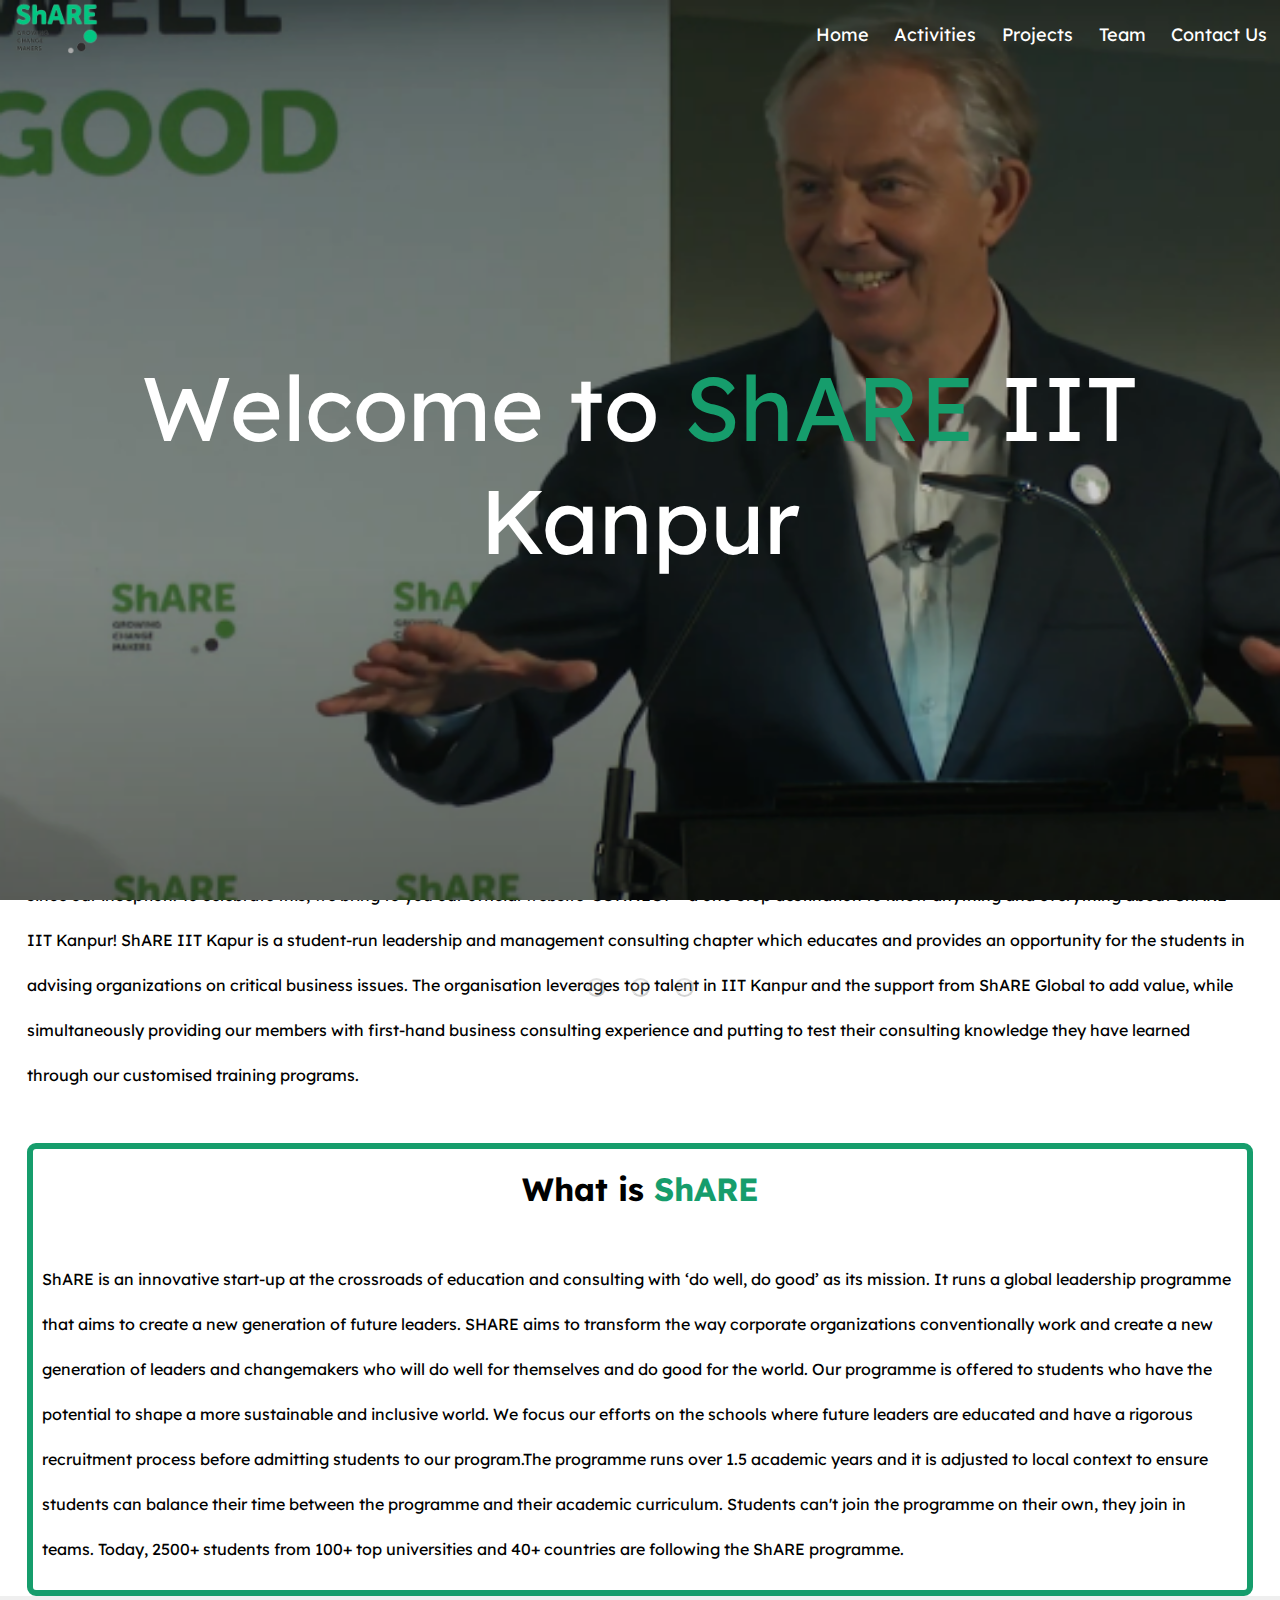
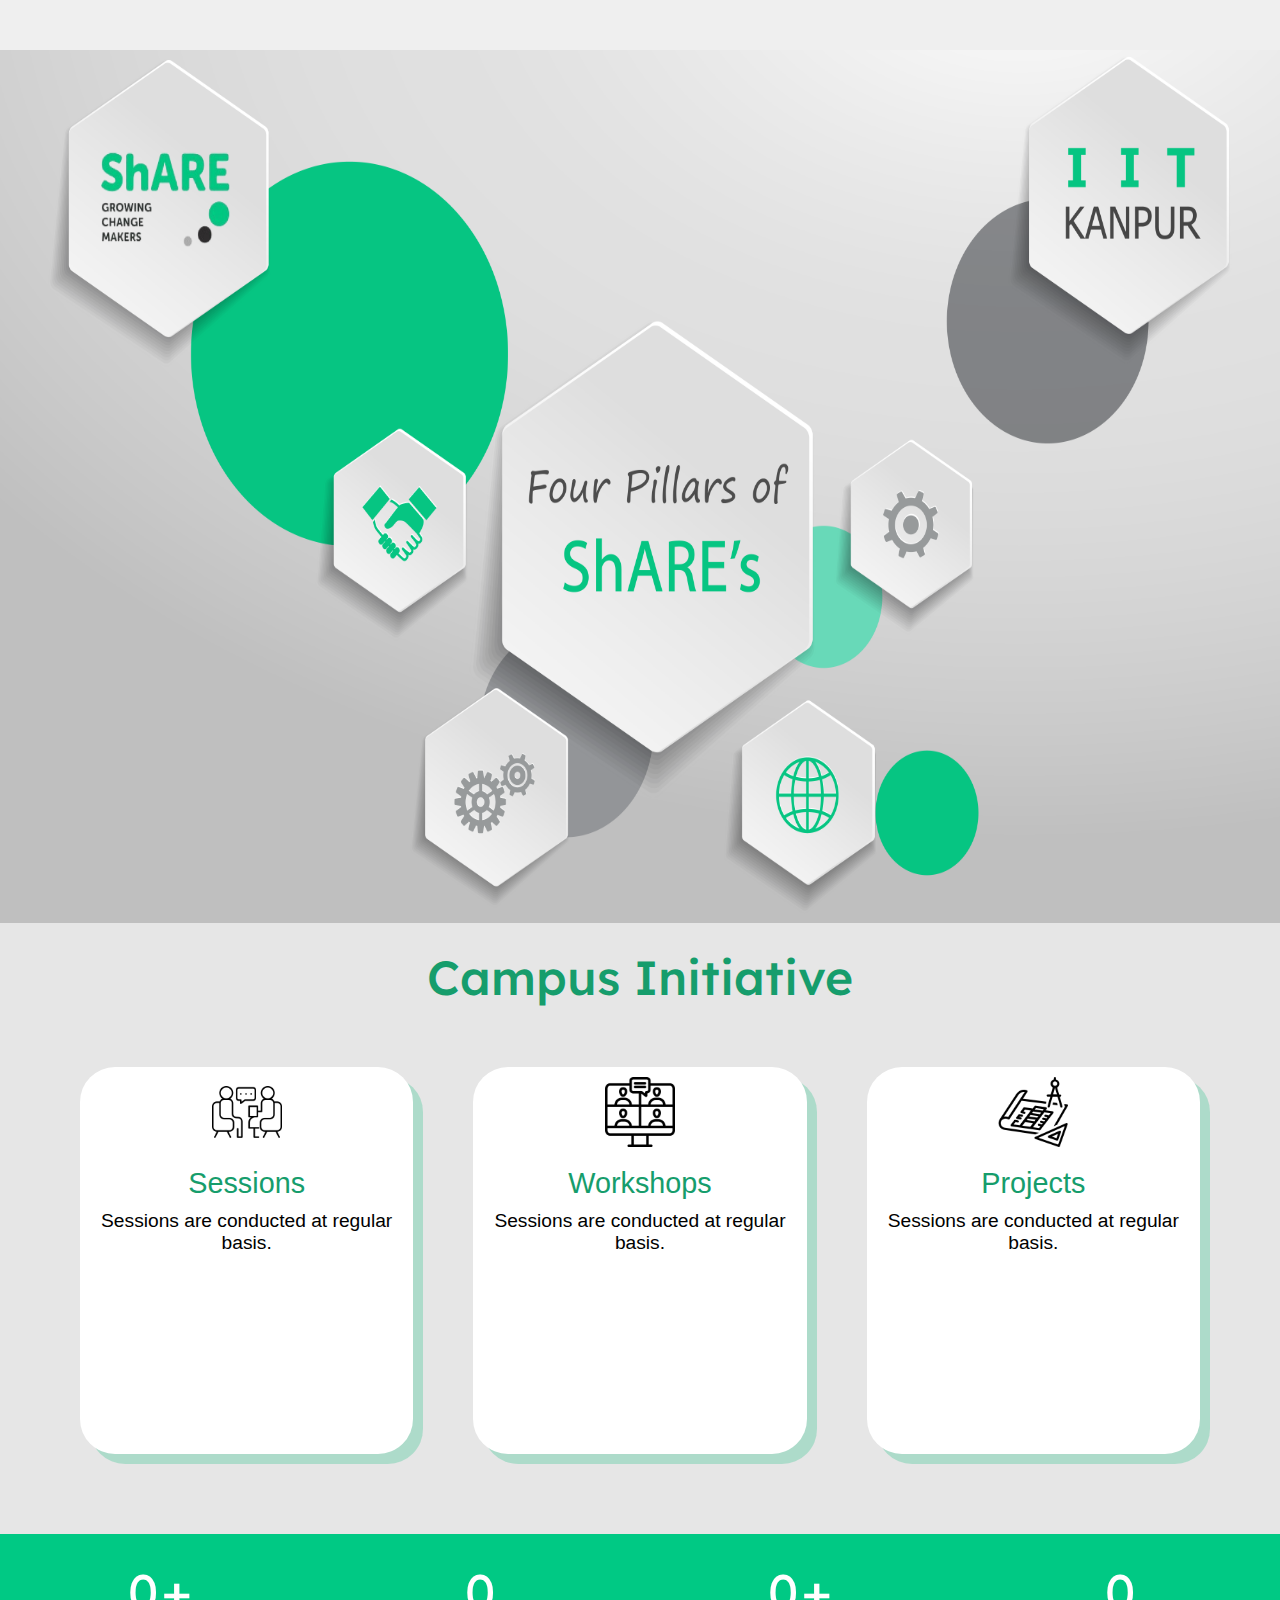
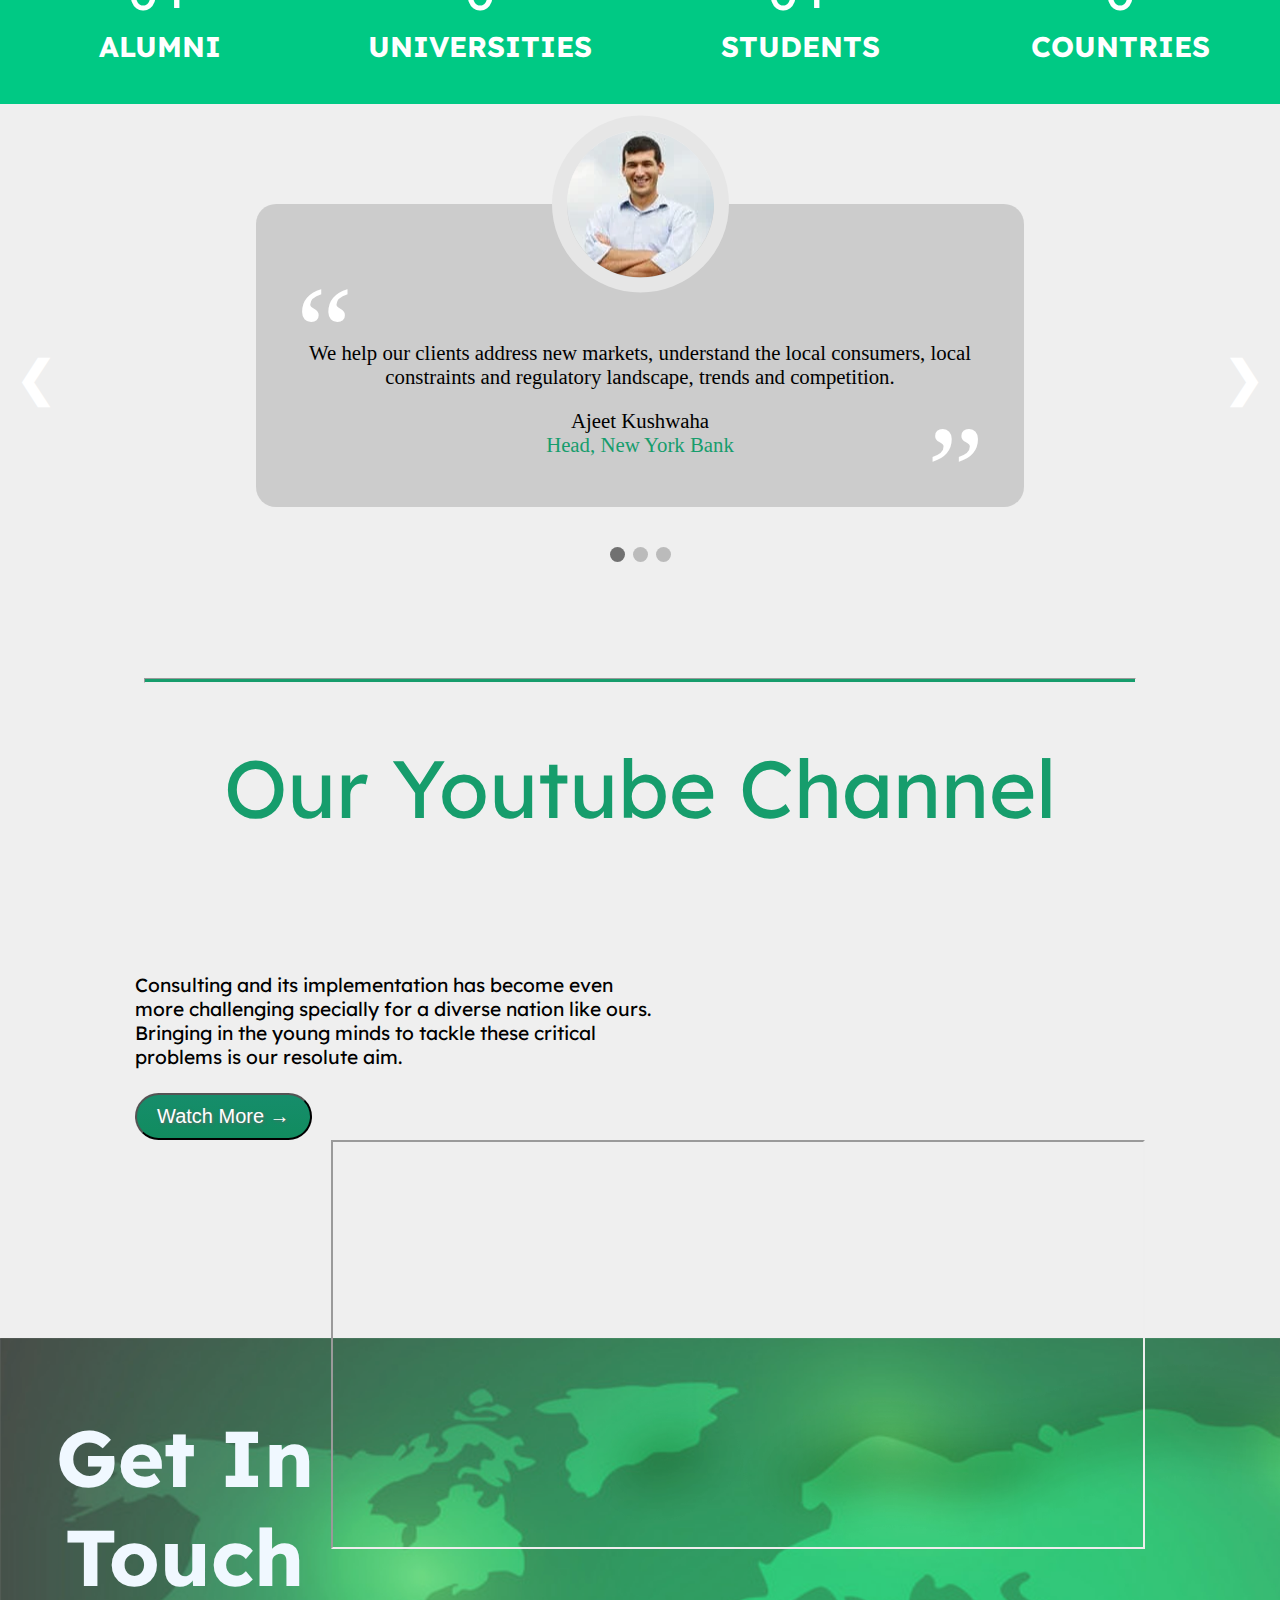
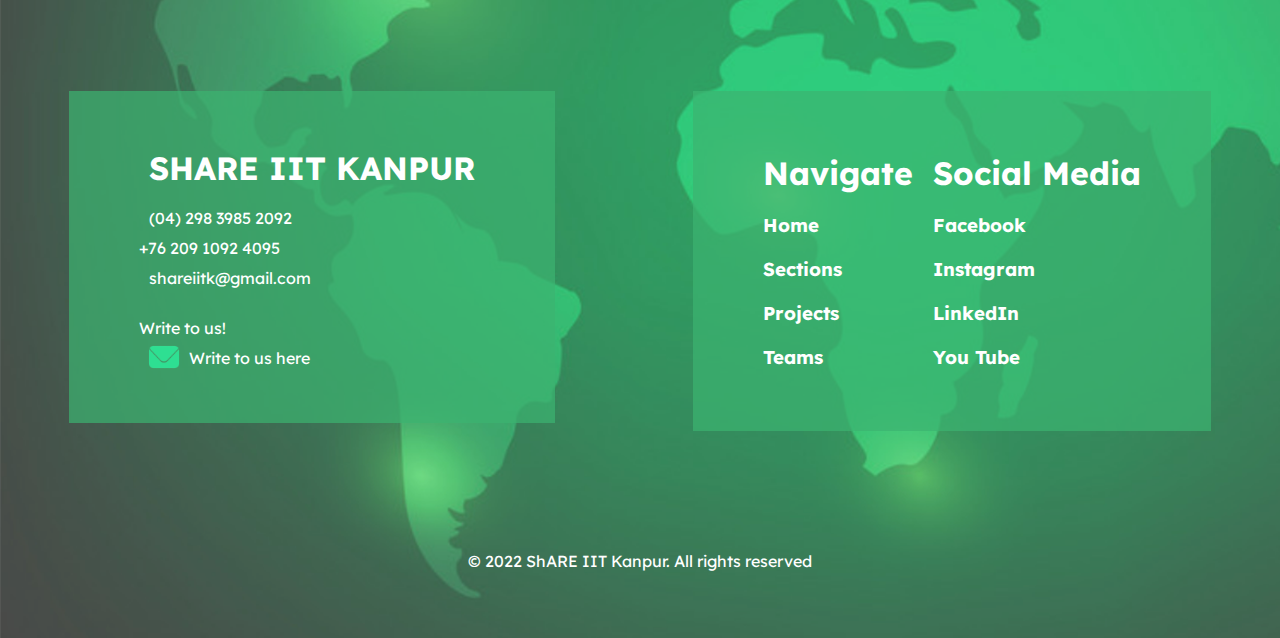
<file: index.html>
<!DOCTYPE html>
<!-- testing -->
<html>
<head>
    <link rel="stylesheet" href="./try-css.css">
    <link rel="stylesheet" href="./navbar-v2/nav-css.css">
    <link rel="stylesheet" href="./card.css">
    <link rel="stylesheet" href="./carousel.css">
    <link rel="stylesheet" href="./counter.css">
    <link rel="stylesheet" href="./styles/style.css">
    <link rel="stylesheet" href="./counterb.css">

    <!--counter imports-->
    <!-- 
    <link href="https://cdn.jsdelivr.net/npm/bootstrap@5.2.0/dist/css/bootstrap.min.css" rel="stylesheet">
    <script src="https://code.jquery.com/jquery-1.12.4.min.js"></script>
    counter imports over-->

    <title>ShARE | Home</title>
    <meta name="home-page">

    <meta name="viewport" content="width=device-width, initial-scale=1.0">

    <!-- Adding the lexend deca font-->
    <link rel="preconnect" href="https://fonts.googleapis.com">
    <link rel="preconnect" href="https://fonts.gstatic.com" crossorigin>
    <link href="https://fonts.googleapis.com/css2?family=Lexend+Deca:wght@100;400&display=swap" rel="stylesheet">

    <!--
    <script>
        window.addEventListener('scroll', () => {
    document.body.style.setProperty('--scroll', window.pageYOffset / (document.body.offsetHeight - window.innerHeight));
    }, false);
    </script>
    --->

    <!--favicon-->
    <link rel="icon" type="image/x-icon" href="./favicon.ico">
    <link rel="apple-touch-icon" sizes="180x180" href="/apple-touch-icon.png">
    <link rel="icon" type="image/png" sizes="32x32" href="/favicon-32x32.png">
    <link rel="icon" type="image/png" sizes="16x16" href="/favicon-16x16.png">
    <link rel="manifest" href="/site.webmanifest">
    <!--favicon over-->

    
</head>
<body>
    <div class="ca-container" id="ca-cont-id">
        <div class="ca-outer">
            <div class="ca-details">
                <div id="ca-nav-div">

                    <img src="./navbar-v2/logo-main.png" id="ca-logo-main">
                    <ul id="ca-nav-ul">
                        <li class="ca-nav-li"><a class="ca-nav-link" href="/">Contact Us</a></li>
                        <li class="ca-nav-li"><a class="ca-nav-link" href="./team.html">Team</a></li>
                        <li class="ca-nav-li"><a class="ca-nav-link" href="/">Projects</a></li>
                        <li class="ca-nav-li"><a class="ca-nav-link" href="./activities.html">Activities</a></li>
                        <li class="ca-nav-li"><a class="ca-nav-link" href="/">Home</a></li>
                    </ul>
                     
                </div>
                <!--navbar over-->
        
                <br>
                <br>
        
                <div id="ca-sec-main">
                    <center><p id="ca-p-main">Welcome to <sec id="ca-change-color">ShARE</sec> IIT Kanpur</p>
                    <br>
                    <button id="ca-a-l" class="ca-l-l">&bull;</button>
                    <button id="ca-b-l" class="ca-l-l">&bull;</button>
                    <button id="ca-c-l" class="ca-l-l">&bull;</button>
                    
                    </center>
                </div>
            </div>
        </div>
    </div>

    <br><br><br><br><br><br><br><br><br><br><br><br><br><br><br><br><br><br><br><br><br><br><br><br><br><br><br><br><br><br><br><br><br><br><br><br><br><br><br><br>
    

    <div id="ca-text-div-main">
        Founded in x, <sec class="ca-text-color-chng">ShARE IIT Kanpur</sec> is a student chapter of the <sec class="ca-text-color-chng">ShARE Global Leadedrship Programme</sec>
        offered to students from top universities across the world who have the potential to shape a more sustainable and inclusive world while doing good and doing well for the society.
        In 2022, we turned <sec class="ca-text-color-chng">2022-x </sec> years old since our inception. To celebrate this, we bring to you our official website 'CONNECT' - a one-stop destination to know anything and everything about ShARE IIT Kanpur!

        ShARE IIT Kapur is a student-run leadership and management consulting chapter which educates and provides an opportunity for the students in advising organizations on critical business issues. The organisation leverages top talent in IIT Kanpur and the support from ShARE Global to add value, while simultaneously providing our members with first-hand business consulting experience and putting to test their consulting knowledge they have learned through our customised training programs.
        <br>
        <br>
        <div id="ca-border-box">
             <center><h1>What is <sec class="ca-text-color-chng">ShARE</sec></h1></center>
             <br>

             <!---->
             ShARE is an innovative start-up at the crossroads of education and consulting with ‘do well, do good’ as its mission. It runs a global leadership
            programme that aims to create a new generation of future leaders. SHARE aims to transform the way corporate organizations conventionally work
            and create a new generation of leaders and changemakers who will do well for themselves and do good for the world.

            Our programme is offered to students who have the potential to shape a more sustainable and inclusive world. We focus our efforts on the schools
            where future leaders are educated and have a rigorous recruitment process before admitting students to our program.The programme runs over 1.5
            academic years and it is adjusted to local context to ensure students can balance their time between the programme and their academic curriculum.
            Students can't join the programme on their own, they join in teams. Today, 2500+ students from 100+ top universities and 40+ countries are following
            the ShARE programme.
             <!---->
        </div>
    </div>

    <br>
    <br>
    <br>
    

    <center>
        
        <img src="./imgc.png" id="ca-tcimg">
        <!--texta over-->
    </center>

    <!-- cards by rishi-->
    <div class="box">
        <h1 class="share-color p-heading">Campus Initiative</h1>
        <div class="cards-container">
            <div class="cards">

            <!-- Change Padding of paragraph while changing content -->
                
                <img src="./images/sessions.webp" alt="Sessions">
                <h3 class="share-color s-heading">Sessions</h3>
                <p class="cards-para">Sessions are conducted at regular basis.</p>
            </div>
            
            <!-- Change Padding of paragraph while changing content -->
            
            <div class="cards">
                <img src="./images/workshop.webp" alt="Workshop">
                <h3 class="share-color s-heading">Workshops</h3>
                <p class="cards-para">Sessions are conducted at regular basis.</p>
            </div>
            
            <!-- Change Padding of paragraph while changing content -->

            <div class="cards">
                <img src="./images/project.webp" alt="Projects">
                <h3 class="share-color s-heading">Projects</h3>
                <p class="cards-para">Sessions are conducted at regular basis.</p>
            </div>
        </div>
    </div>
    <!---->

    <!--counter self
    <div id="ca-counter-div">
        
        <h1><sec class="ca-counter-chng-aa">3000</sec><sec class="ca-counter-chng-bb">130</sec><sec class="ca-counter-chng-cc">2500+</sec><sec id="ca-chng-dd">50</sec></h1>
        <br>
        <h3><sec class="ca-counter-chng-a">ALUMNI</sec><sec class="ca-counter-chng-b">UNIVERSITIES</sec><sec class="ca-counter-chng-c">STUDENTS</sec><sec class="ca-counter-chng-d">COUNTRIES</sec></h3>
    </div>
    counter self over-->

    <!--counter by rishi-->
    <section id="ra-counters-section">
        <div class="ra-container">
            <div>
                <div class="ra-counter" data-target="3000">0</div>
                <span>+</span>
                <h3>ALUMNI</h3>
            </div>
            
            <div>
                <div class="ra-counter" data-target="130">0</div>
                <h3>UNIVERSITIES</h3>
            </div>

            <div>
                <div class="ra-counter" data-target="2500">0</div>
                <span>+</span>
                <h3>STUDENTS</h3>
            </div>

            <div>
                <div class="ra-counter" data-target="50">0</div>
                <h3>COUNTRIES</h3>
            </div>
        </div>
    </section>
    <script src="./counter.js"></script>
    <!---->


    <!--
    <div class="container-fluid">
        <div class="counter-section">
            <div class="row text-center">
                <div class="col-md-3">
                    <p class="para counter">3000</p>
                    <span class="para">+</span>
                    <h3>ALUMNI</h3>
                </div>
                <div class="col-md-3">
                    <p class="para counter">130</p>
                    <h3>UNIVERSITIES</h3>
                </div>
                <div class="col-md-3">
                    <p class="para counter">2500</p>
                    <span class="para">+</span>
                    <h3>STUDENTS</h3>
                </div>
                <div class="col-md-3">
                    <p class="para counter">50</p>
                    <h3>COUNTRIES</h3>
                </div>
            </div>
        </div>
    </div>
    --counter-->

    

    <!--carousel-->
    <div class="ra-main-block">
        <div class="ra-carousel-container">
            <div class="ra-content fade">
                <img src="./images/carosel-1.png" alt="image-1">
                <div class="ra-carousel-para">
                    <q class="ra-quotes-left"></q>
                    <p class="ra-para-content">
                        We help our clients address new markets, understand the local consumers, local constraints and
                        regulatory landscape, trends and competition.
                    </p>
                    <q class="ra-quotes-right"></q>
                    <p class="ra-para-content">
                        Ajeet Kushwaha
                    </p>
                    <p class="ra-para-content share-color">
                        Head, New York Bank
                    </p>
                </div>
            </div>

            <div class="ra-content fade">
                <img src="./images/carosel-1.png" alt="image-1">
                <div class="ra-carousel-para">
                    <q class="ra-quotes-left"></q>
                    <p class="ra-para-content">
                        We help our clients address new markets, understand the local consumers, local constraints and
                        regulatory landscape, trends and competition.
                    </p>
                    <q class="ra-quotes-right"></q>
                    <p class="ra-para-content">
                        Ajeet Kushwaha
                    </p>
                    <p class="ra-para-content share-color">
                        Head, New York Bank
                    </p>
                </div>
            </div>

            <div class="ra-content fade">
                <img src="./images/carosel-1.png" alt="image-1">
                <div class="ra-carousel-para">
                    <q class="ra-quotes-left"></q>
                    <p class="ra-para-content">
                        We help our clients address new markets, understand the local consumers, local constraints and
                        regulatory landscape, trends and competition.
                    </p>
                    <q class="ra-quotes-right"></q>
                    <p class="ra-para-content">
                        Ajeet Kushwaha
                    </p>
                    <p class="ra-para-content share-color">
                        Head, New York Bank
                    </p>
                </div>
            </div>

            <a class="ra-prev" onclick="plusSlides(-1)">&#10094;</a>
            <a class="ra-next" onclick="plusSlides(1)">&#10095;</a>
        </div>

        <div style="text-align:center">
            <span class="ra-dot" onclick="currentSlide(1)"></span>
            <span class="ra-dot" onclick="currentSlide(2)"></span>
            <span class="ra-dot" onclick="currentSlide(3)"></span>
        </div>
    </div>

    <!--carousel end-->

    <br>
    <br>
    <br>
    <br>



    <!--youtube block-->


    <div id="ca-make-bg-rgb-239"><center><hr id="ca-hrule-a"></center></div>

    <br>
    <br>
    <br>


    <center><sec id="ca-chng-green">Our Youtube Channel</sec></center>

    

    <br>
    <br>
    <br>
    <br>

    <div id="ca-chng-rgb-color">

    <div id="ca-align-left">
        
        Consulting and its implementation has become even<br> more challenging specially for a diverse nation like ours.<br> Bringing in the young minds to tackle these critical<br> problems is our resolute aim.
        <br>
        <br>
        <button id="ca-vid-button"><a id="ca-a">Watch More &rarr;</a></button>
    </div>
    <div id="ca-align-right">
        <iframe id="ca-video-video" src="https://www.youtube-nocookie.com/embed/VKPveBJaaxg"></iframe>
    </div>
    </div>
    <br>
    <br>
    <br>
    <br><br><br><br><br><br><br><br><br><br><br><br><br><br><br><br><br><br><br><br>
    <div class="contact">
        <h1 class="c_h1"> Get In Touch </h1>
        <div class="f jc-sa">
        <div class="left">
            <div class="box_l">
                <div class="l-s part1_bl">
                    <h1 class="l-s"> SHARE IIT KANPUR</h1>
                    <div class="l-s">(04) 298 3985 2092</div>
                    <div class="">+76 209 1092 4095</div>
                    <div class="l-s">shareiitk@gmail.com</div>
                </div>
                <div class="l-s part2_bl">
                    <div>Write to us!</div>
                    <div class="f box_2">
                        <img src="./attributes/MAILBOX.png" alt="Write here" style="width: 50px; height: 38px;">
                        <div class="inner_box_2">
                            <div>Write to us here</div>
                        </div>
                    </div>
                </div>
            </div>
        </div>


        <div class="right">
            <div class="f jc-sa box_r">
                <div class="part1_br">
                    <h1 class="l-s">Navigate</h1>
                    <h3 class="l-s">Home</h3>
                    <h3 class="l-s">Sections</h3>
                    <h3 class="l-s">Projects</h3>
                    <h3 class="l-s">Teams</h3>
                </div>
                <div class="part2_br">
                    <h1 class="l-s">Social Media</h1>
                    <h3 class="l-s">Facebook</h3>
                    <h3 class="l-s">Instagram</h3>
                    <h3 class="l-s">LinkedIn</h3>
                    <h3 class="l-s">You Tube</h3>
                </div>
            </div>
        </div>
    </div>

    <!--<div class="icons">
        <img class="icn" src="./attributes/Screenshot_2022-09-03_130727-removebg-preview (1).png">
        <img class="icn" src="./attributes/Screenshot_2022-09-03_165002-removebg-preview (1).png">
        <img class="icn" src="./attributes/Screenshot_2022-09-03_165033-removebg-preview.png">
        <img class="icn" src="./attributes/Screenshot_2022-09-03_165218-removebg-preview.png">
    </div>
    <section class="footer">
        <div class="cprt"> copyright@shareiitkanpur</div>
    </section>-->

    <br><br><br><br><br><br>

    <center><sec id="ca-foot-contribution">&copy; 2022 ShARE IIT Kanpur. All rights reserved</sec></center>


    </div>




    <!--youtube over-->


    

    <script>
        let slideIndex = 1;
        showSlides(slideIndex);

        function plusSlides(n) {
            showSlides(slideIndex += n);
        }

        function currentSlide(n) {
            showSlides(slideIndex = n);
        }

        function showSlides(n) {
            let i;
            let slides = document.getElementsByClassName("ra-content");
            let dots = document.getElementsByClassName("ra-dot");
            if (n > slides.length) { slideIndex = 1 }
            if (n < 1) { slideIndex = slides.length }
            for (i = 0; i < slides.length; i++) {
                slides[i].style.display = "none";
            }
            for (i = 0; i < dots.length; i++) {
                dots[i].className = dots[i].className.replace(" active", "");
            }
            slides[slideIndex - 1].style.display = "block";
            dots[slideIndex - 1].className += " active";
        }
    </script>

    <!---->


    <script>

        //start

        var button_a=document.getElementById("ca-a-l");
        var button_b=document.getElementById("ca-b-l");
        var button_c=document.getElementById("ca-c-l");

        
        button_a.onclick=function(){

            document.getElementById("ca-cont-id").style.backgroundImage="url('./navbar-v2/imgb.png')";

        }
        
        
        
        button_b.onclick=function(){

            document.getElementById("ca-cont-id").style.backgroundImage="url('./navbar-v2/imga.jpg')";

        }

       button_c.onclick=function(){

        document.getElementById("ca-cont-id").style.backgroundImage="url('./navbar-v2/imgc.jpg')";

        }


        //end
    </script>

    <!--counter script-->
    <!--
    <script src="jquery.counterup.min.js"></script>
    <script src="http://cdnjs.cloudflare.com/ajax/libs/waypoints/2.0.3/waypoints.min.js"></script>
    <script>
        jQuery(document).ready(function ($)
        {
            $('.counter').counterUp({
                delay: 10,
                time: 2000
            });
        });
    </script>
    counter script over-->

</body>
</html>
</file>
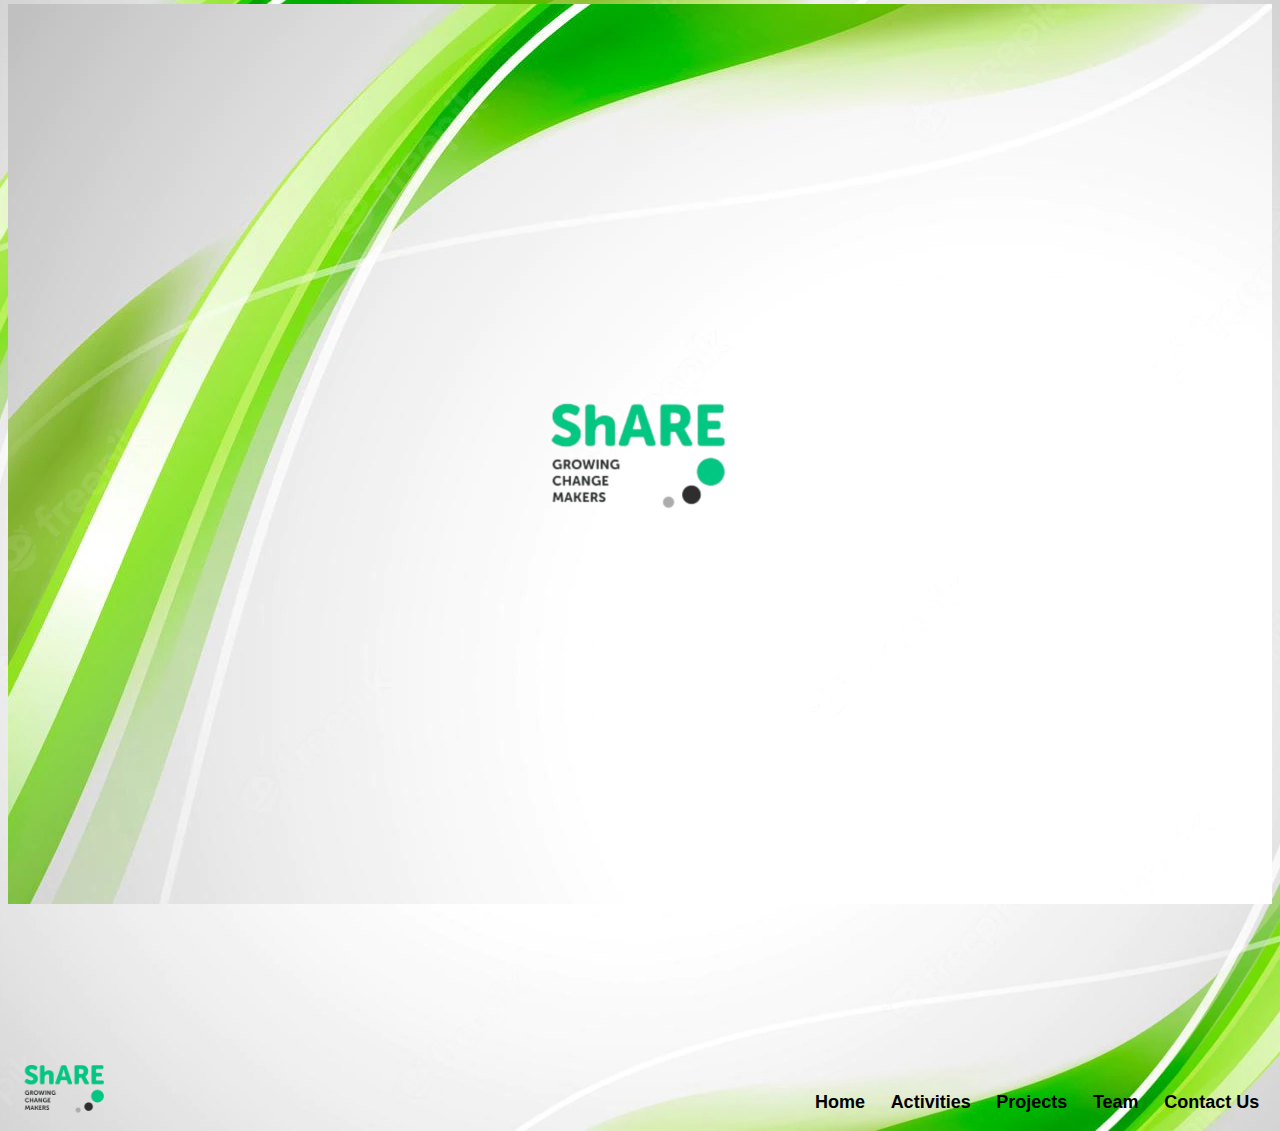
<file: activities.html>
<!DOCTYPE html>
<html lang="en">

<head>
    <meta charset="UTF-8" />
    <meta http-equiv="X-UA-Compatible" content="IE=edge" />
    <meta name="viewport" content="width=device-width, initial-scale=1.0" />
    <link rel="preconnect" href="https://fonts.googleapis.com" />
    <link rel="preconnect" href="https://fonts.gstatic.com" crossorigin />
    <link href="https://fonts.googleapis.com/css2?family=Edu+TAS+Beginner:wght@500&display=swap" rel="stylesheet" />
    <link rel="apple-touch-icon" sizes="180x180" href="/apple-touch-icon.png">
    <link rel="icon" type="image/png" sizes="32x32" href="/favicon-32x32.png">
    <link rel="icon" type="image/png" sizes="16x16" href="/favicon-16x16.png">
    <link rel="manifest" href="/site.webmanifest">
    <title>Sessions-ShARE IIT Kanpur</title>
    <link rel="preconnect" href="https://fonts.googleapis.com" />
    <link rel="preconnect" href="https://fonts.gstatic.com" crossorigin />
    <link href="https://fonts.googleapis.com/css2?family=Rubik&display=swap" rel="stylesheet" />
    <!-- JavaScript Bundle with Popper -->
    <script src="https://cdn.jsdelivr.net/npm/bootstrap@5.2.0/dist/js/bootstrap.bundle.min.js"
        integrity="sha384-A3rJD856KowSb7dwlZdYEkO39Gagi7vIsF0jrRAoQmDKKtQBHUuLZ9AsSv4jD4Xa"
        crossorigin="anonymous"></script>
    <!-- CSS only -->
    <link href="https://cdn.jsdelivr.net/npm/bootstrap@5.2.0/dist/css/bootstrap.min.css" rel="stylesheet"
        integrity="sha384-gH2yIJqKdNHPEq0n4Mqa/HGKIhSkIHeL5AyhkYV8i59U5AR6csBvApHHNl/vI1Bx" crossorigin="anonymous" />

    <link rel="stylesheet" href="style_activities.css" />
    <script>
        window.onload = function () {
            setTimeout(function () {
                document.getElementById("loadWrapper").style.display = "none";
                document.getElementById("content").style.display = 'block';
                document.getElementById("content").style.animation = 'transition 0.75s';

            }, 2000)

        }
    </script>
    <style>
        #ca-nav-ul{
            margin-top: -7.7vh !important;
        }
        #ca-logo-main{
            margin-top: -3vh !important;
        }
        .ca-nav-link{
            color: black !important;
            font-size: large;
            font-weight: bold;
        }
        .ca-nav-link:hover{
            color: darkgreen !important;
        }
        .contentWrapper{
            margin-top: 19vh;
        }
    </style>
    <link rel="stylesheet" href="./navbar-v2/nav-css.css">
</head>

<body>
    <div class="loadWrapper" id="loadWrapper">
        <div class="loader"><img src="android-chrome-192x192.png" alt=""></div>
    </div>
   

    <div class="contentWrapper">
     <!---->
    <div id="ca-nav-div">

        <img src="./navbar-v2/logo-main.png" id="ca-logo-main">
        <ul id="ca-nav-ul">
            <li class="ca-nav-li"><a class="ca-nav-link" href="/">Contact Us</a></li>
            <li class="ca-nav-li"><a class="ca-nav-link" href="./team.html">Team</a></li>
            <li class="ca-nav-li"><a class="ca-nav-link" href="/">Projects</a></li>
            <li class="ca-nav-li"><a class="ca-nav-link" href="/">Activities</a></li>
            <li class="ca-nav-li"><a class="ca-nav-link" href="./index.html">Home</a></li>
        </ul>
         
    </div>
    <!---->
        <div class="content" id="content">
 

            <div class="title">
                <h1 class="heading" style="
          margin-bottom: 10px;
          margin-top: 10px;
          font-weight: bolder;
          font-family: 'Rubik', sans-serif;
        ">
                    SESSIONS
                </h1>
                <div id="bar"
                    style="background-color:darkgreen; width: 30rem; height: .5rem;border-radius: 5px; animation: bar 0.75s">
                </div>
                <hr />
                <p class="summary" style="font-size: 1.45rem">
                    Sessions conducted by
                    <span style="color: #45eeb3">ShARE IIT Kanpur</span>
                </p>
            </div>
            <div class="container" style="width: 85%">
                <div class="row">
                    <div class="col-sm-4">
                        <a href="https://www.linkedin.com/posts/share-iit-kanpur_shareiitk-consulting-education-activity-6941358104907235328-9QML?utm_source=linkedin_share&utm_medium=android_app"
                            class="one"><img class="img" src="1.jpeg" alt="" /></a>
                    </div>
                    <div class="col-sm-4">
                        <a
                            href="https://www.linkedin.com/posts/share-iit-kanpur_shareiitk-consulting-education-activity-6948684739553673216-n-NM?utm_source=linkedin_share&utm_medium=android_app"><img
                                class="img" src="2.jpeg" alt="" /></a>
                    </div>
                    <div class="col-sm-4">
                        <a
                            href="https://www.linkedin.com/posts/share-iit-kanpur_shareiitk-consulting-education-activity-6956914638168965120-2Q2p?utm_source=linkedin_share&utm_medium=android_app"><img
                                class="img" src="3.jpeg" alt="" /></a>
                    </div>
                </div>
            </div>
            <div class="container2">
                <div class="row">
                    <div class="col-sm-6">
                        <a
                            href="https://www.linkedin.com/posts/share-iit-kanpur_shareiitk-anciitk-consulting-activity-6953292670731509760-9xfn?utm_source=linkedin_share&utm_medium=android_app"><img
                                class="img2" src="4.jpeg" alt="" /></a>
                    </div>
                    <div class="col-sm-6">
                        <a
                            href="https://www.linkedin.com/posts/share-iit-kanpur_shareiitk-consulting-education-activity-6950884705495834624-Bfv3?utm_source=linkedin_share&utm_medium=android_app"><img
                                class="img2" src="5.jpeg" alt="" /></a>
                    </div>
                </div>
            </div>
        </div>
    </div>
</body>

</html>
</file>
<file: navbar-v2/nav-css.css>
#ca-nav-ul{
    list-style-type: none;
}

.ca-nav-li{
    float: right;
    margin-right: 1vw;
    margin-left: 1vw;
    margin-top: 2.5vh;
}

.ca-nav-li:hover{
    text-decoration: underline;
    transition-delay: 100ms;
}

.ca-nav-link{
    text-decoration: none;
    font-family: 'Lexend Deca', sans-serif;
    color: white;
    font-size: large;
    
}

#ca-logo-main{
    height: 7%;
    width: 7%;
    float: left;
    margin-left: 1vw;
    margin-top: -2vh;
}

#ca-sec-main{
    margin-top: 35vh;
    font-family: 'Lexend Deca', sans-serif;
    font-size: 10vh;
    margin-bottom: 40vh;
}

#ca-change-color{
    color: #169d6c;
}

#ca-taimg{
    height: 60%;
    width: 85%;
}

#ca-tbimg{
    height: 60vh;
    width: 173vh;
}

#ca-p-main{
    color: white;
}
</file>
<file: card.css>
*{
    margin: 0;
    padding: 0;
}

@import url('https://fonts.googleapis.com/css2?family=Lexend+Deca:wght@100;200;300;400;500;600;700;800;900&family=Open+Sans:ital,wght@0,300;0,400;0,500;0,600;0,700;0,800;1,300;1,400;1,500;1,600;1,700;1,800&display=swap');

:root{
    --share-color: rgb(33, 192, 134);
}

.share-color{
    color: var(--share-color);
}

.box{
    width: 100%;
    height: auto;
    background-color: #e6e6e6;
    overflow: hidden;
}

.box .p-heading{
    text-align: center;
    margin: 30px;
    font-size: 3em;
    font-family: 'Lexend Deca', sans-serif;
    font-weight: 500;
}

.cards-container{
    display: grid;
    grid-template-columns: 1fr 1fr 1fr;
    padding: 0 50px 50px 50px;
    overflow: auto;
}

.cards-container .cards{
    display: flex;
    flex-direction: column;
    justify-content: center;
    align-items: center;
    background-color: white;
    margin: 30px;
    border-radius: 35px;
    box-shadow: 10px 10px #21c0864a;
}

.cards img{
    width: 70px;
    height: 70px;
    object-fit: contain;
    margin: 10px;
}

.cards .s-heading{
    font-size: 1.8em;
    font-weight: 500;
    margin: 10px;
    font-family: 'Open Sans', sans-serif;
}

.cards-para{
    font-size: 1.2em;
    font-family: 'Open Sans', sans-serif;
    text-align: center;
    padding: 0 10px 200px 10px;
}

/************* Media Querry *************/
@media only screen and (max-width: 850px) {
    .cards-container{
        grid-template-columns: 1fr;
        grid-template-rows: 1fr 1fr 1fr;
        padding: 0 10% 50px 10%;
    }
}

@media only screen and (max-width: 500px) {
    .box .p-heading{
        font-size: 2.5em;
    }

    .cards-container{
        padding: 0 30px 30px 30px;
    }
}
</file>
<file: carousel.css>
* {
    margin: 0;
    padding: 0;
}

.ra-main-block {
    width: 100%;
    overflow: hidden;
}

.ra-carousel-container{
    position: relative;
}

.ra-content {
    background-color: rgb(189 189 189 / 70%);
    width: 60%;
    margin: 100px auto 40px auto;
    border-radius: 20px;
    position: relative;
}

.ra-content img {
    display: block;
    object-fit: cover;
    border-radius: 50%;
    margin: auto;
    transform: translateY(-50%);
    border: 15px solid rgb(230, 230, 230);;
}

.ra-quotes-left {
    quotes: '\201C''';
    display: block;
}

.ra-carousel-container q {
    color: white;
    font-size: 8em;
    line-height: 20px;
    padding: 0 40px 0 40px;
}

.ra-quotes-right {
    quotes: '\201E''';
    display: block;
    text-align: right;
}

.share-color {
    color: rgb(22, 157, 108);
}

.ra-para-content {
    text-align: center;
    padding: 0 50px 0 50px;
    font-size: 1.3em;
}

.ra-carousel-para {
    padding: 10px 0 50px 0;
    margin-top: -70px;
}

.ra-prev,
.ra-next {
    cursor: pointer;
    position: absolute;
    top: 50%;
    width: auto;
    margin-top: -22px;
    padding: 16px;
    color: white;
    font-weight: bold;
    font-size: 3em;
    transition: 0.6s ease;
    border-radius: 0 3px 3px 0;
    user-select: none;
}

.ra-next {
    right: 0;
    border-radius: 3px 0 0 3px;
}

.ra-prev:hover,
.ra-next:hover {
    color: rgba(0, 0, 0, 0.8);
}

.ra-dot {
    cursor: pointer;
    height: 15px;
    width: 15px;
    margin: 0px 2px 40px 2px;
    background-color: #bbb;
    border-radius: 50%;
    display: inline-block;
    transition: background-color 0.6s ease;
}

.active,
.ra-dot:hover {
    background-color: #717171;
}

.fade {
    animation-name: fade;
    animation-duration: 1.5s;
}

@keyframes fade {
    from {
        opacity: .4
    }

    to {
        opacity: 1
    }
}
</file>
<file: counter.css>
#ca-counter-div{
    background-color: #00c984;
    color: white;
    width: 155%;
    margin-left: -45%;
    margin-right: 0%;
    margin-left: 0%;
    font-family: 'Lexend Deca', sans-serif;
    padding-left: 45vh;
    padding-top: 1vh;
    padding-bottom: 1vh;
}

.ca-counter-chng-a{
    margin-right: 3vh;
    margin-left: -10vh;
}

.ca-counter-chng-aa{
    margin-right: 3vh;
    margin-left: -10vh;
}





.ca-counter-chng-b{
    margin-right: 3vh;
    margin-left: 24vh;
}



.ca-counter-chng-bb{
    margin-right: 3vh;
    margin-left: 29vh;
}



.ca-counter-chng-cc{
    margin-right: 3vh;
    margin-left: 27vh;
}



.ca-counter-chng-c{
    margin-right: 3vh;
    margin-left: 20vh;
}


.ca-counter-chng-d{
    margin-right: 7vh;
    margin-left: 23vh;
}

#ca-chng-dd{
    margin-left: 27vh;
}

html{
    background-color: rgb(239,239,239);
}
</file>
<file: styles/style.css>
@import url('./utils.css');
@import url('./left.css');
@import url('./right.css');
.contact{
    background-image:url(./share_final_1_4.png);
    height: 100vh;
    width: 100vw;
    background-size: bottom;
    align-items: center;
    font-family: 'Lexend Deca', sans-serif !important;
}
.c_h1{
    text-align: center;
    font-size: 79px;
    /* background-color: aquamarine; */
    color: aliceblue;
    padding: 38px;
    margin-bottom: 47px;
    padding-top: 70px;
}

.inner_box_2{
    padding-top: 10px;
}

.icon{
    height: 100px;
    width: 100px;
    color: white;

}

.footer {
    bottom:0;
    left:0;
    width:100%;
    height: 30px;
    padding-top: 10px;  
    background-color: rgba(0, 184, 83, 0.7);
  }

.cprt{
    text-align: center;
}

.icons{
    display: flex;
    justify-content: center;
    bottom: 34px;
    left:0;
    width:100%;
    height: 38px;
  }

.icn{
    height: 34px;
    width: 34px;
    align-items: center;
}
</file>
<file: counterb.css>
*{
    padding: 0;
    margin: 0;
}

#ra-counters-section .ra-container {
    display: grid;
    grid-template-columns: repeat(4, 1fr);
    text-align: center !important;
    background-color: #00c984;
    color: white;
    padding: 20px 0 20px 0;
    font-family: 'Lexend Deca', sans-serif !important;
}

#ra-counters-section .ra-container .ra-counter {
    display: inline;
    font-size: 50px;
    line-height: 75px;
}

#ra-counters-section .ra-container span{
    font-size: 50px;
    line-height: 75px;
}

#ra-counters-section .ra-container h3{
    font-size: calc(1.3rem + 0.6vw);
    font-weight: bolder;
    margin-bottom: 20px;
}

@media only screen and (max-width: 800px){
    #ra-counters-section .ra-container {
        grid-template-columns: repeat(2, 1fr);
    }
}

@media only screen and (max-width: 400px) {
    #ra-counters-section .ra-container {
        grid-template-columns: repeat(1, 1fr);
    }
}
</file>
<file: style_activities.css>
body {
    padding-top: 60px;
    background-image: url(bgf2.webp);
    background-size: cover;
    background-repeat: no-repeat;
    background-position: center;
    background-color: rgb(191, 190, 190);
}

.title {
    display: flex;
    flex-direction: column;
    align-items: center;
    justify-content: center;
    text-align: center;
}

.img {
    transition: all 0.25s ease-in;
    opacity: 70%;
    padding-left: 40px;
    width: 300px;
    height: 330px;
    
}

.container {
    margin-top: 120px;
}

.container2 {
    margin: 120px auto 40px auto;
    width: 60%;
}

.img2 {
    transition: all 0.25s ease-in;
    opacity: 70%;   
    width: 300px;
    height: 330px;
    padding-left: 40px;
}

a :hover {
   transform: scale(1.1);
}

.summary {
    margin-top: 30px;
    color: darkgreen;
    font-family: "Edu TAS Beginner", cursive;
}

.heading {
    color: #2d9c75;
}
@keyframes transition{
    from{
        opacity: 0;
    }
    to{
        opacity: 100%;
    }
}
@keyframes fade {
    0%   {opacity: 0;size: 0;}
    25%  {opacity: 100%;}
    50%  {opacity: 0;}
    75%  {opacity: 100%;}
    100% {opacity: 0;}
  }
@keyframes bar {
    from{
        width: 0;
    }
    to{
        width: 30rem;
    }
}
.loader{
    animation-name: fade;
    animation-duration: 6.9s;
}
.loadWrapper{
    position: relative;
    bottom: 4rem;
    background-image: url(bgf2.webp);
    background-repeat: no-repeat;
    width: 100%;
    height: 100vh;
    display: flex;
    justify-content: center;
    align-items: center;
}

.content{
    animation-delay: 2000;
    animation-name: transition;
    display: none;
}
.bar :hover{
    width: 200%;
}
</file>
<file: try-css.css>
.ca-container{
    position: absolute;
    left: 0;
    top: 0;
    width: 100%;
    height: 100vh;
    /**animation: animate 30s infinite;**/
    background-size: cover;
    box-shadow: inset 0 0 0 1000px rgba(0,0,0,.2);
    background-image: url(./navbar-v2/imgb.PNG);
}

/**@keyframes animate{
    0%,100%{
        background-image: url(./navbar-v2/imga.jpg);
        background-size: cover;
    }
    25%{
        background-image: url(./navbar-v2/imgb.PNG);
    }
    50%{
        background-image: url(./navbar-v2/imgc.JPG);

    }
}**/

body{
    margin: 0;
    padding: 0;
}

.outer{
    position: absolute;
    left:0;
    top:0;
    width:100%;
    height: 100vh;
}

.details{
    position: absolute;
    left: 50%;
    top: 50%;
    translate: (-50%, -50%);
}

html{
    scroll-behavior: auto;
    overflow-x: hidden;
}

#ca-tcimg{
    height: 97vh;
    width: 100%;
    margin-bottom: -10px;
}


.ca-l-l{
    color: white;
    height: 19px;
    width: 19px;
    border-radius: 50%;
    margin-top: 32vh;
    font-size: small;
    filter: opacity(17.5%);
}



.ca-l-l:hover{
    color: black;
    background-color: black;

}

#ca-chng-green{
    color: #169d6c;
    font-family: 'Lexend Deca', sans-serif;
    font-size: 9vh;
}

#ca-align-right{
    float: right;
    font-family: 'Lexend Deca', sans-serif;
}

#ca-align-left{
    float: left;
    font-family: 'Lexend Deca', sans-serif;
    margin-left: 15vh;
    padding-top: 7vh;
    font-size: larger;
}

#ca-video-video{

    height: 45vh;
    width: 90vh;
    margin-right: 15vh;

}

/**#ca-vid-button{
    background-color: #169d6c;
    font-family: 'Lexend Deca', sans-serif;
    color: white;
    /*height: 3vh;
    width: 5vh;stop heree
    padding: 1.5vh;
    border-radius: 10%;

}*/

#ca-a{
    text-decoration: none;
}

/*#ca-vid-button:hover{
    background-color: white;
    color: #169d6c;
}*/

#ca-vid-button {
    background: #168d6b;
    background-image: -webkit-linear-gradient(top, #168d6b, #118c5f);
    background-image: -moz-linear-gradient(top, #168d6b, #118c5f);
    background-image: -ms-linear-gradient(top, #168d6b, #118c5f);
    background-image: -o-linear-gradient(top, #168d6b, #118c5f);
    background-image: linear-gradient(to bottom, #168d6b, #118c5f);
    -webkit-border-radius: 28;
    -moz-border-radius: 28;
    border-radius: 28px;
    text-shadow: 1px 1px 3px #666666;
    font-family: Arial;
    color: #ffffff;
    font-size: 20px;
    padding: 10px 20px 10px 20px;
    text-decoration: none;
  }
  
#ca-vid-button:hover {
    background: #147d57;
    background-image: -webkit-linear-gradient(top, #147d57, #0abf7d);
    background-image: -moz-linear-gradient(top, #147d57, #0abf7d);
    background-image: -ms-linear-gradient(top, #147d57, #0abf7d);
    background-image: -o-linear-gradient(top, #147d57, #0abf7d);
    background-image: linear-gradient(to bottom, #147d57, #0abf7d);
    text-decoration: none;
  }

#ca-hrule-a{
    background-color: #169d6c;
    height: 0.3vh;
    width: 110vh;
    transform: translateZ(-10);
}

#ca-make-bg-rgb-239{
    background-color: rgb(239, 239, 239);
}

#ca-text-div-main{
    font-family: 'Lexend Deca', sans-serif;
    padding-right: 3vh;
    padding-left: 3vh;
    font-size: medium;
    line-height: 5vh;
    background-color: white !important;
    padding-top: 7vh;
}

.ca-text-color-chng{
    color: #169d6c;
}

#ca-border-box{
    border: solid;
    padding-right: 1vh;
    padding-left: 1vh;
    padding-bottom: 2vh;
    padding-top: 2vh;
    border-color: #169d6c;
    border-radius: 9px;
    border-width: 0.753vh;
}

#ca-foot-contribution{
    font-family: 'Lexend Deca', sans-serif;
    color: white;
}
</file>
